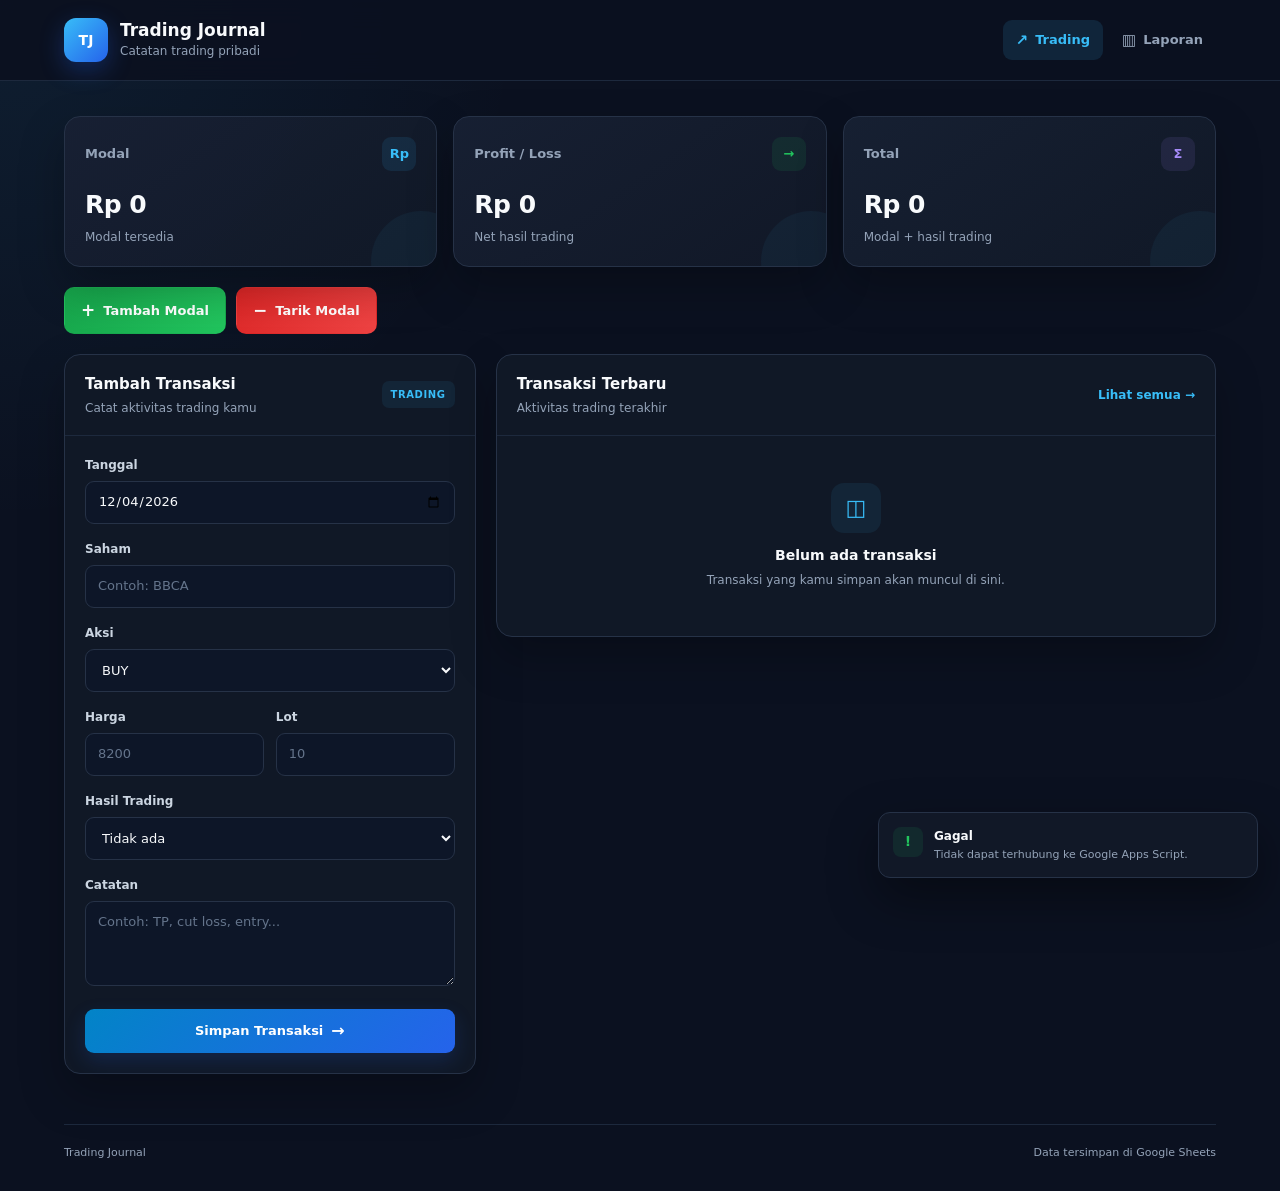
<file: index.html>
<!DOCTYPE html>
<html lang="id">
<head>
  <meta charset="UTF-8">

  <meta
    name="viewport"
    content="width=device-width, initial-scale=1.0"
  >

  <meta
    name="theme-color"
    content="#0b1120"
  >

  <meta
    name="description"
    content="Trading Journal pribadi"
  >

  <title>Trading Journal</title>

  <link
    rel="stylesheet"
    href="css/style.css"
  >
</head>

<body>

  <!-- =====================================================
       APP
  ====================================================== -->

  <div class="app">


    <!-- ===================================================
         HEADER
    ==================================================== -->

    <header class="topbar">

      <div class="brand">

        <div class="brand-icon">
          TJ
        </div>

        <div class="brand-text">

          <h1>
            Trading Journal
          </h1>

          <p>
            Catatan trading pribadi
          </p>

        </div>

      </div>


      <nav class="navigation">

        <a
          href="index.html"
          class="nav-link active"
        >
          <span>↗</span>
          Trading
        </a>

        <a
          href="laporan.html"
          class="nav-link"
        >
          <span>▥</span>
          Laporan
        </a>

      </nav>

    </header>


    <!-- ===================================================
         MAIN
    ==================================================== -->

    <main class="main-content">


      <!-- =================================================
           SUMMARY
      ================================================== -->

      <section class="summary-grid">


        <!-- MODAL -->

        <div class="summary-card modal-card">

          <div class="summary-top">

            <div class="summary-label">
              Modal
            </div>

            <div class="summary-icon">
              Rp
            </div>

          </div>


          <div
            id="modalValue"
            class="summary-value"
          >
            Rp0
          </div>


          <div class="summary-description">
            Modal tersedia
          </div>

        </div>


        <!-- PROFIT / LOSS -->

        <div class="summary-card profit-card">

          <div class="summary-top">

            <div class="summary-label">
              Profit / Loss
            </div>

            <div
              id="profitIcon"
              class="summary-icon profit-icon"
            >
              ↗
            </div>

          </div>


          <div
            id="profitLossValue"
            class="summary-value"
          >
            Rp0
          </div>


          <div
            id="profitLossDescription"
            class="summary-description"
          >
            Net hasil trading
          </div>

        </div>


        <!-- TOTAL -->

        <div class="summary-card total-card">

          <div class="summary-top">

            <div class="summary-label">
              Total
            </div>

            <div class="summary-icon">
              Σ
            </div>

          </div>


          <div
            id="totalValue"
            class="summary-value"
          >
            Rp0
          </div>


          <div class="summary-description">
            Modal + hasil trading
          </div>

        </div>

      </section>


      <!-- =================================================
           MODAL ACTION
      ================================================== -->

      <section class="modal-actions">

        <button
          type="button"
          id="addModalButton"
          class="action-button add-modal-button"
        >

          <span class="button-icon">
            +
          </span>

          <span>
            Tambah Modal
          </span>

        </button>


        <button
          type="button"
          id="withdrawModalButton"
          class="action-button withdraw-modal-button"
        >

          <span class="button-icon">
            −
          </span>

          <span>
            Tarik Modal
          </span>

        </button>

      </section>


      <!-- =================================================
           CONTENT
      ================================================== -->

      <section class="content-grid">


        <!-- =================================================
             TRANSACTION FORM
        ================================================== -->

        <div class="panel transaction-panel">

          <div class="panel-header">

            <div>

              <div class="panel-title">
                Tambah Transaksi
              </div>

              <div class="panel-subtitle">
                Catat aktivitas trading kamu
              </div>

            </div>


            <div class="panel-badge">
              TRADING
            </div>

          </div>


          <form
            id="transactionForm"
            class="transaction-form"
          >

            <!-- ID EDIT -->

            <input
              type="hidden"
              id="transactionId"
              name="transactionId"
              value=""
            >


            <!-- TANGGAL -->

            <div class="form-group">

              <label for="tanggal">
                Tanggal
              </label>

              <input
                type="date"
                id="tanggal"
                name="tanggal"
                required
              >

            </div>


            <!-- SAHAM -->

            <div class="form-group">

              <label for="saham">
                Saham
              </label>

              <input
                type="text"
                id="saham"
                name="saham"
                placeholder="Contoh: BBCA"
                maxlength="20"
                autocomplete="off"
                required
              >

            </div>


            <!-- AKSI -->

            <div class="form-group">

              <label for="aksi">
                Aksi
              </label>

              <div class="select-wrapper">

                <select
                  id="aksi"
                  name="aksi"
                  required
                >

                  <option value="BUY">
                    BUY
                  </option>

                  <option value="SELL">
                    SELL
                  </option>

                </select>

              </div>

            </div>


            <!-- HARGA + LOT -->

            <div class="form-row">


              <div class="form-group">

                <label for="harga">
                  Harga
                </label>

                <input
                  type="number"
                  id="harga"
                  name="harga"
                  placeholder="8200"
                  min="1"
                  step="1"
                  inputmode="numeric"
                  required
                >

              </div>


              <div class="form-group">

                <label for="lot">
                  Lot
                </label>

                <input
                  type="number"
                  id="lot"
                  name="lot"
                  placeholder="10"
                  min="1"
                  step="1"
                  inputmode="numeric"
                  required
                >

              </div>

            </div>


            <!-- HASIL -->

            <div class="form-group">

              <label for="profitRugi">
                Hasil Trading
              </label>

              <div class="select-wrapper">

                <select
                  id="profitRugi"
                  name="profitRugi"
                >

                  <option value="">
                    Tidak ada
                  </option>

                  <option value="PROFIT">
                    PROFIT
                  </option>

                  <option value="RUGI">
                    RUGI
                  </option>

                </select>

              </div>

            </div>


            <!-- NOMINAL -->

            <div
              class="form-group"
              id="nominalGroup"
            >

              <label for="nominal">
                Nominal
              </label>

              <div class="input-money">

                <span>
                  Rp
                </span>

                <input
                  type="number"
                  id="nominal"
                  name="nominal"
                  placeholder="300000"
                  min="0"
                  step="1"
                  inputmode="numeric"
                  value=""
                >

              </div>

            </div>


            <!-- CATATAN -->

            <div class="form-group">

              <label for="catatan">
                Catatan
              </label>

              <textarea
                id="catatan"
                name="catatan"
                rows="3"
                maxlength="500"
                placeholder="Contoh: TP, cut loss, entry..."
              ></textarea>

            </div>


            <!-- FORM BUTTON -->

            <div class="form-submit-row">

              <button
                type="submit"
                id="saveTransactionButton"
                class="primary-button"
              >

                <span id="saveTransactionText">
                  Simpan Transaksi
                </span>

                <span class="button-arrow">
                  →
                </span>

              </button>


              <button
                type="button"
                id="cancelEditButton"
                class="secondary-button hidden"
              >
                Batal Edit
              </button>

            </div>

          </form>

        </div>


        <!-- =================================================
             TRANSACTION HISTORY
        ================================================== -->

        <div class="panel history-panel">

          <div class="panel-header">

            <div>

              <div class="panel-title">
                Transaksi Terbaru
              </div>

              <div class="panel-subtitle">
                Aktivitas trading terakhir
              </div>

            </div>


            <a
              href="laporan.html"
              class="view-all-link"
            >
              Lihat semua →
            </a>

          </div>


          <!-- LOADING -->

          <div
            id="transactionLoading"
            class="loading-state"
          >

            <div class="spinner"></div>

            <span>
              Memuat transaksi...
            </span>

          </div>


          <!-- ERROR -->

          <div
            id="transactionError"
            class="error-state hidden"
          >

            <div class="error-icon">
              !
            </div>

            <h3>
              Gagal memuat data
            </h3>

            <p id="transactionErrorMessage">
              Terjadi kesalahan saat mengambil data.
            </p>

            <button
              type="button"
              id="retryTransactionButton"
              class="secondary-button"
            >
              Coba Lagi
            </button>

          </div>


          <!-- EMPTY -->

          <div
            id="transactionEmpty"
            class="empty-state hidden"
          >

            <div class="empty-icon">
              ◫
            </div>

            <h3>
              Belum ada transaksi
            </h3>

            <p>
              Transaksi yang kamu simpan akan muncul di sini.
            </p>

          </div>


          <!-- TABLE -->

          <div
            id="transactionTableWrapper"
            class="table-wrapper hidden"
          >

            <table class="transaction-table">

              <thead>

                <tr>

                  <th>
                    Tanggal
                  </th>

                  <th>
                    Saham
                  </th>

                  <th>
                    Aksi
                  </th>

                  <th>
                    Harga
                  </th>

                  <th>
                    Lot
                  </th>

                  <th>
                    Hasil
                  </th>

                  <th>
                    Nominal
                  </th>

                  <th>
                    Aksi
                  </th>

                </tr>

              </thead>


              <tbody
                id="transactionTableBody"
              ></tbody>

            </table>

          </div>

        </div>

      </section>

    </main>


    <!-- ===================================================
         FOOTER
    ==================================================== -->

    <footer class="footer">

      <span>
        Trading Journal
      </span>

      <span>
        Data tersimpan di Google Sheets
      </span>

    </footer>

  </div>


  <!-- =====================================================
       ADD CAPITAL MODAL
  ====================================================== -->

  <div
    id="addModal"
    class="modal-overlay hidden"
  >

    <div class="modal-box">

      <div class="modal-header">

        <div>

          <h2>
            Tambah Modal
          </h2>

          <p>
            Tambahkan dana ke modal trading.
          </p>

        </div>


        <button
          type="button"
          class="modal-close"
          data-close-modal
          aria-label="Tutup"
        >
          ×
        </button>

      </div>


      <form
        id="addModalForm"
        class="modal-form"
      >

        <div class="form-group">

          <label for="addModalTanggal">
            Tanggal
          </label>

          <input
            type="date"
            id="addModalTanggal"
            required
          >

        </div>


        <div class="form-group">

          <label for="addModalNominal">
            Nominal
          </label>

          <div class="input-money">

            <span>
              Rp
            </span>

            <input
              type="number"
              id="addModalNominal"
              placeholder="5000000"
              min="1"
              step="1"
              inputmode="numeric"
              required
            >

          </div>

        </div>


        <div class="form-group">

          <label for="addModalCatatan">
            Catatan
            <small>
              Opsional
            </small>
          </label>

          <textarea
            id="addModalCatatan"
            rows="3"
            maxlength="500"
            placeholder="Contoh: Tambah modal"
          ></textarea>

        </div>


        <div class="modal-actions-bottom">

          <button
            type="button"
            class="secondary-button"
            data-close-modal
          >
            Batal
          </button>


          <button
            type="submit"
            id="saveAddModalButton"
            class="primary-button"
          >
            Simpan
          </button>

        </div>

      </form>

    </div>

  </div>


  <!-- =====================================================
       WITHDRAW CAPITAL MODAL
  ====================================================== -->

  <div
    id="withdrawModal"
    class="modal-overlay hidden"
  >

    <div class="modal-box">

      <div class="modal-header">

        <div>

          <h2>
            Tarik Modal
          </h2>

          <p>
            Tarik dana dari modal trading.
          </p>

        </div>


        <button
          type="button"
          class="modal-close"
          data-close-modal
          aria-label="Tutup"
        >
          ×
        </button>

      </div>


      <form
        id="withdrawModalForm"
        class="modal-form"
      >

        <div class="form-group">

          <label for="withdrawModalTanggal">
            Tanggal
          </label>

          <input
            type="date"
            id="withdrawModalTanggal"
            required
          >

        </div>


        <div class="form-group">

          <label for="withdrawModalNominal">
            Nominal
          </label>

          <div class="input-money">

            <span>
              Rp
            </span>

            <input
              type="number"
              id="withdrawModalNominal"
              placeholder="2000000"
              min="1"
              step="1"
              inputmode="numeric"
              required
            >

          </div>

        </div>


        <div class="form-group">

          <label for="withdrawModalCatatan">
            Catatan
            <small>
              Opsional
            </small>
          </label>

          <textarea
            id="withdrawModalCatatan"
            rows="3"
            maxlength="500"
            placeholder="Contoh: Tarik dana"
          ></textarea>

        </div>


        <div class="modal-actions-bottom">

          <button
            type="button"
            class="secondary-button"
            data-close-modal
          >
            Batal
          </button>


          <button
            type="submit"
            id="saveWithdrawModalButton"
            class="danger-button"
          >
            Tarik Modal
          </button>

        </div>

      </form>

    </div>

  </div>


  <!-- =====================================================
       CONFIRM DELETE MODAL
  ====================================================== -->

  <div
    id="deleteModal"
    class="modal-overlay hidden"
  >

    <div class="modal-box modal-small">

      <div class="modal-header">

        <div>

          <h2>
            Hapus Transaksi?
          </h2>

          <p>
            Data yang dihapus tidak dapat dikembalikan.
          </p>

        </div>


        <button
          type="button"
          class="modal-close"
          data-close-modal
          aria-label="Tutup"
        >
          ×
        </button>

      </div>


      <div class="delete-confirm-content">

        <p id="deleteTransactionInfo">
          Yakin ingin menghapus transaksi ini?
        </p>

      </div>


      <div class="modal-actions-bottom">

        <button
          type="button"
          class="secondary-button"
          data-close-modal
        >
          Batal
        </button>


        <button
          type="button"
          id="confirmDeleteButton"
          class="danger-button"
        >
          Hapus
        </button>

      </div>

    </div>

  </div>


  <!-- =====================================================
       TOAST
  ====================================================== -->

  <div
    id="toast"
    class="toast hidden"
    role="status"
    aria-live="polite"
  >

    <div
      id="toastIcon"
      class="toast-icon"
    >
      ✓
    </div>


    <div class="toast-content">

      <div
        id="toastTitle"
        class="toast-title"
      >
        Berhasil
      </div>


      <div
        id="toastMessage"
        class="toast-message"
      >
        Data berhasil disimpan.
      </div>

    </div>

  </div>


  <!-- =====================================================
       GLOBAL LOADING
  ====================================================== -->

  <div
    id="globalLoading"
    class="global-loading hidden"
    aria-hidden="true"
  >

    <div class="global-loading-box">

      <div class="spinner"></div>

      <span id="globalLoadingText">
        Memproses...
      </span>

    </div>

  </div>


  <!-- =====================================================
       JAVASCRIPT
  ====================================================== -->

  <script src="js/api.js"></script>
  <script src="js/trading.js"></script>

</body>
</html>
</file>
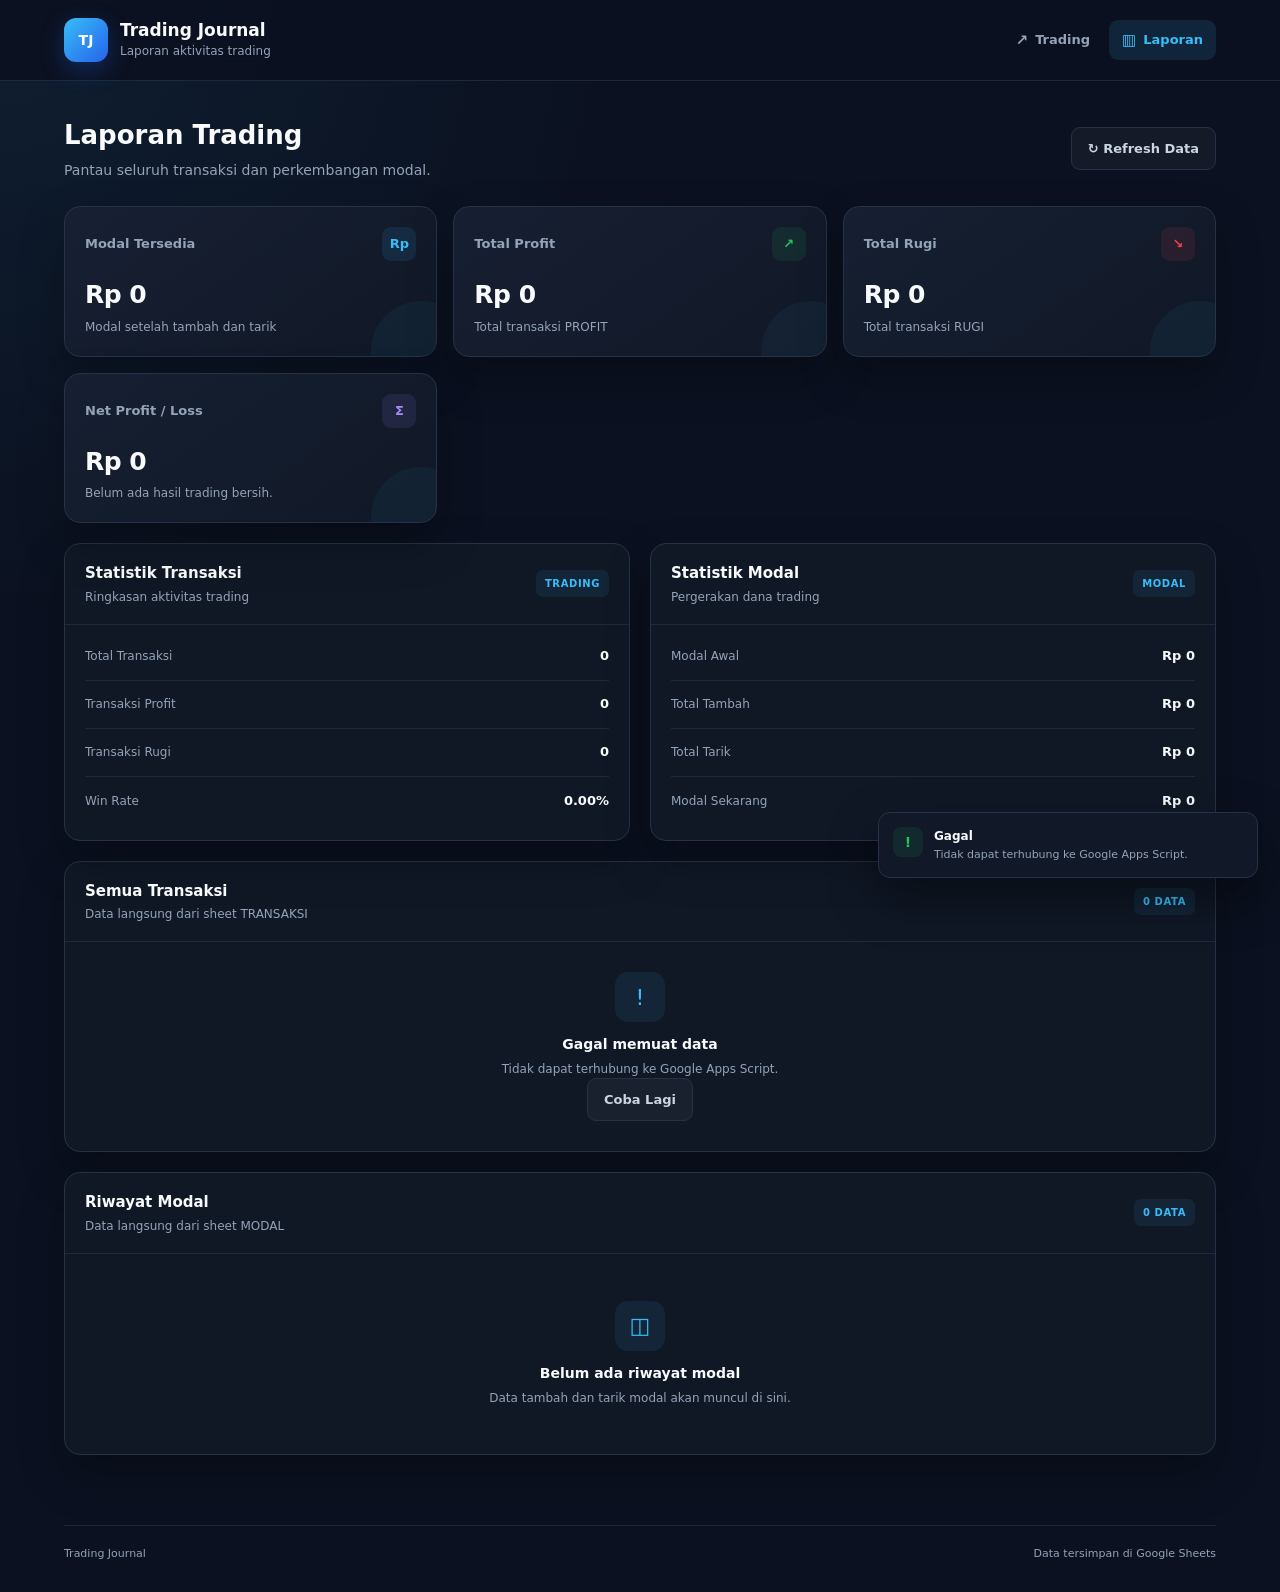
<file: laporan.html>
<!DOCTYPE html>
<html lang="id">
<head>
  <meta charset="UTF-8">

  <meta
    name="viewport"
    content="width=device-width, initial-scale=1.0"
  >

  <meta
    name="theme-color"
    content="#0b1120"
  >

  <title>Laporan Trading Journal</title>

  <link
    rel="stylesheet"
    href="css/style.css"
  >
</head>

<body>

  <div class="app">

    <!-- =====================================================
         HEADER
    ====================================================== -->

    <header class="topbar">

      <div class="brand">

        <div class="brand-icon">
          TJ
        </div>

        <div>
          <h1>Trading Journal</h1>
          <p>Laporan aktivitas trading</p>
        </div>

      </div>


      <nav class="navigation">

        <a
          href="index.html"
          class="nav-link"
        >
          <span>↗</span>
          Trading
        </a>

        <a
          href="laporan.html"
          class="nav-link active"
        >
          <span>▥</span>
          Laporan
        </a>

      </nav>

    </header>


    <!-- =====================================================
         MAIN
    ====================================================== -->

    <main class="main-content">


      <!-- ===================================================
           PAGE HEADER
      ==================================================== -->

      <section class="page-heading">

        <div>

          <h2>
            Laporan Trading
          </h2>

          <p>
            Pantau seluruh transaksi dan perkembangan modal.
          </p>

        </div>


        <button
          type="button"
          id="refreshReportButton"
          class="secondary-button"
        >
          ↻
          Refresh Data
        </button>

      </section>


      <!-- ===================================================
           SUMMARY
      ==================================================== -->

      <section class="summary-grid">


        <!-- MODAL -->

        <div class="summary-card modal-card">

          <div class="summary-top">

            <div class="summary-label">
              Modal Tersedia
            </div>

            <div class="summary-icon">
              Rp
            </div>

          </div>

          <div
            id="reportModalValue"
            class="summary-value"
          >
            Rp0
          </div>

          <div class="summary-description">
            Modal setelah tambah dan tarik
          </div>

        </div>


        <!-- PROFIT -->

        <div class="summary-card profit-card">

          <div class="summary-top">

            <div class="summary-label">
              Total Profit
            </div>

            <div class="summary-icon">
              ↗
            </div>

          </div>

          <div
            id="reportProfitValue"
            class="summary-value"
          >
            Rp0
          </div>

          <div class="summary-description">
            Total transaksi PROFIT
          </div>

        </div>


        <!-- RUGI -->

        <div class="summary-card loss-card">

          <div class="summary-top">

            <div class="summary-label">
              Total Rugi
            </div>

            <div class="summary-icon">
              ↘
            </div>

          </div>

          <div
            id="reportLossValue"
            class="summary-value"
          >
            Rp0
          </div>

          <div class="summary-description">
            Total transaksi RUGI
          </div>

        </div>


        <!-- NET -->

        <div class="summary-card total-card">

          <div class="summary-top">

            <div class="summary-label">
              Net Profit / Loss
            </div>

            <div class="summary-icon">
              Σ
            </div>

          </div>

          <div
            id="reportNetValue"
            class="summary-value"
          >
            Rp0
          </div>

          <div
            id="reportNetDescription"
            class="summary-description"
          >
            Hasil trading bersih
          </div>

        </div>

      </section>


      <!-- ===================================================
           STATISTICS
      ==================================================== -->

      <section class="content-grid report-stat-grid">


        <!-- STATISTIK TRANSAKSI -->

        <div class="panel">

          <div class="panel-header">

            <div>

              <div class="panel-title">
                Statistik Transaksi
              </div>

              <div class="panel-subtitle">
                Ringkasan aktivitas trading
              </div>

            </div>

            <div class="panel-badge">
              TRADING
            </div>

          </div>


          <div class="stats-list">


            <div class="stat-row">

              <span>
                Total Transaksi
              </span>

              <strong
                id="reportTotalTransactions"
              >
                0
              </strong>

            </div>


            <div class="stat-row">

              <span>
                Transaksi Profit
              </span>

              <strong
                id="reportProfitCount"
              >
                0
              </strong>

            </div>


            <div class="stat-row">

              <span>
                Transaksi Rugi
              </span>

              <strong
                id="reportLossCount"
              >
                0
              </strong>

            </div>


            <div class="stat-row">

              <span>
                Win Rate
              </span>

              <strong
                id="reportWinRate"
              >
                0%
              </strong>

            </div>

          </div>

        </div>


        <!-- STATISTIK MODAL -->

        <div class="panel">

          <div class="panel-header">

            <div>

              <div class="panel-title">
                Statistik Modal
              </div>

              <div class="panel-subtitle">
                Pergerakan dana trading
              </div>

            </div>

            <div class="panel-badge">
              MODAL
            </div>

          </div>


          <div class="stats-list">


            <div class="stat-row">

              <span>
                Modal Awal
              </span>

              <strong
                id="reportInitialCapital"
              >
                Rp0
              </strong>

            </div>


            <div class="stat-row">

              <span>
                Total Tambah
              </span>

              <strong
                id="reportTotalAdded"
              >
                Rp0
              </strong>

            </div>


            <div class="stat-row">

              <span>
                Total Tarik
              </span>

              <strong
                id="reportTotalWithdraw"
              >
                Rp0
              </strong>

            </div>


            <div class="stat-row">

              <span>
                Modal Sekarang
              </span>

              <strong
                id="reportCurrentCapital"
              >
                Rp0
              </strong>

            </div>

          </div>

        </div>

      </section>


      <!-- ===================================================
           TRANSACTION HISTORY
      ==================================================== -->

      <section class="panel report-panel">

        <div class="panel-header">

          <div>

            <div class="panel-title">
              Semua Transaksi
            </div>

            <div class="panel-subtitle">
              Data langsung dari sheet TRANSAKSI
            </div>

          </div>

          <div
            id="transactionCountLabel"
            class="panel-badge"
          >
            0 DATA
          </div>

        </div>


        <!-- LOADING -->

        <div
          id="reportTransactionLoading"
          class="loading-state"
        >

          <div class="spinner"></div>

          <span>
            Memuat data transaksi...
          </span>

        </div>


        <!-- EMPTY -->

        <div
          id="reportTransactionEmpty"
          class="empty-state hidden"
        >

          <div class="empty-icon">
            ◫
          </div>

          <h3>
            Belum ada transaksi
          </h3>

          <p>
            Data transaksi dari sheet TRANSAKSI akan muncul di sini.
          </p>

        </div>


        <!-- ERROR -->

        <div
          id="reportTransactionError"
          class="empty-state hidden"
        >

          <div class="empty-icon">
            !
          </div>

          <h3>
            Gagal memuat data
          </h3>

          <p
            id="reportTransactionErrorMessage"
          >
            Tidak dapat mengambil data dari Google Sheets.
          </p>

          <button
            type="button"
            id="retryReportButton"
            class="secondary-button"
          >
            Coba Lagi
          </button>

        </div>


        <!-- TABLE -->

        <div
          id="reportTransactionTableWrapper"
          class="table-wrapper hidden"
        >

          <table class="transaction-table">

            <thead>

              <tr>

                <th>
                  No
                </th>

                <th>
                  Tanggal
                </th>

                <th>
                  Saham
                </th>

                <th>
                  Aksi
                </th>

                <th>
                  Harga
                </th>

                <th>
                  Lot
                </th>

                <th>
                  Profit/Rugi
                </th>

                <th>
                  Nominal
                </th>

                <th>
                  Catatan
                </th>

              </tr>

            </thead>

            <tbody
              id="reportTransactionTableBody"
            >
            </tbody>

          </table>

        </div>

      </section>


      <!-- ===================================================
           MODAL HISTORY
      ==================================================== -->

      <section class="panel report-panel">

        <div class="panel-header">

          <div>

            <div class="panel-title">
              Riwayat Modal
            </div>

            <div class="panel-subtitle">
              Data langsung dari sheet MODAL
            </div>

          </div>

          <div
            id="modalCountLabel"
            class="panel-badge"
          >
            0 DATA
          </div>

        </div>


        <!-- LOADING -->

        <div
          id="reportModalLoading"
          class="loading-state"
        >

          <div class="spinner"></div>

          <span>
            Memuat data modal...
          </span>

        </div>


        <!-- EMPTY -->

        <div
          id="reportModalEmpty"
          class="empty-state hidden"
        >

          <div class="empty-icon">
            ◫
          </div>

          <h3>
            Belum ada riwayat modal
          </h3>

          <p>
            Data tambah dan tarik modal akan muncul di sini.
          </p>

        </div>


        <!-- TABLE -->

        <div
          id="reportModalTableWrapper"
          class="table-wrapper hidden"
        >

          <table class="transaction-table">

            <thead>

              <tr>

                <th>
                  No
                </th>

                <th>
                  Tanggal
                </th>

                <th>
                  Jenis
                </th>

                <th>
                  Nominal
                </th>

                <th>
                  Catatan
                </th>

              </tr>

            </thead>

            <tbody
              id="reportModalTableBody"
            >
            </tbody>

          </table>

        </div>

      </section>

    </main>


    <!-- =====================================================
         FOOTER
    ====================================================== -->

    <footer class="footer">

      <span>
        Trading Journal
      </span>

      <span>
        Data tersimpan di Google Sheets
      </span>

    </footer>

  </div>


  <!-- =====================================================
       TOAST
  ====================================================== -->

  <div
    id="toast"
    class="toast hidden"
  >

    <div
      id="toastIcon"
      class="toast-icon"
    >
      ✓
    </div>

    <div>

      <div
        id="toastTitle"
        class="toast-title"
      >
        Berhasil
      </div>

      <div
        id="toastMessage"
        class="toast-message"
      >
        Data berhasil diperbarui.
      </div>

    </div>

  </div>


  <!-- =====================================================
       GLOBAL LOADING
  ====================================================== -->

  <div
    id="globalLoading"
    class="global-loading hidden"
  >

    <div class="global-loading-box">

      <div class="spinner"></div>

      <span id="globalLoadingText">
        Memuat...
      </span>

    </div>

  </div>


  <!-- =====================================================
       JAVASCRIPT
  ====================================================== -->

  <script src="js/api.js"></script>
  <script src="js/laporan.js"></script>

</body>
</html>
</file>
<file: css/style.css>
/* =========================================================
   TRADING JOURNAL
   css/style.css
   VERSION: CLEAN / FULL
========================================================= */

* {
  box-sizing: border-box;
  margin: 0;
  padding: 0;
}

:root {
  --bg: #0b1120;
  --bg-soft: #111827;
  --panel: #111827;
  --panel-2: #172033;

  --border: #263247;
  --border-soft: #1d293d;

  --text: #f8fafc;
  --text-soft: #cbd5e1;
  --muted: #94a3b8;

  --blue: #38bdf8;
  --blue-dark: #0284c7;

  --green: #22c55e;
  --green-dark: #16a34a;

  --red: #ef4444;
  --red-dark: #dc2626;

  --yellow: #f59e0b;
  --purple: #a78bfa;

  --shadow: 0 20px 45px rgba(0, 0, 0, 0.25);

  --radius: 16px;
  --radius-small: 10px;
}

html {
  min-height: 100%;
  background: var(--bg);
}

body {
  min-height: 100vh;

  font-family:
    Inter,
    ui-sans-serif,
    system-ui,
    -apple-system,
    BlinkMacSystemFont,
    "Segoe UI",
    sans-serif;

  background:
    radial-gradient(
      circle at top left,
      rgba(56, 189, 248, 0.08),
      transparent 30%
    ),
    var(--bg);

  color: var(--text);

  line-height: 1.5;
}


/* =========================================================
   RESET
========================================================= */

button,
input,
select,
textarea {
  font: inherit;
}

button {
  cursor: pointer;
}

a {
  color: inherit;
  text-decoration: none;
}


/* =========================================================
   APP
========================================================= */

.app {
  width: 100%;
  min-height: 100vh;
}


/* =========================================================
   TOPBAR
========================================================= */

.topbar {
  width: 100%;

  display: flex;
  align-items: center;
  justify-content: space-between;

  gap: 30px;

  padding: 18px 5%;

  background:
    rgba(11, 17, 32, 0.92);

  border-bottom:
    1px solid var(--border-soft);

  position: sticky;
  top: 0;
  z-index: 100;

  backdrop-filter: blur(14px);
}


/* =========================================================
   BRAND
========================================================= */

.brand {
  display: flex;
  align-items: center;

  gap: 12px;

  min-width: 0;
}

.brand-icon {
  width: 44px;
  height: 44px;

  flex-shrink: 0;

  display: flex;
  align-items: center;
  justify-content: center;

  border-radius: 12px;

  background:
    linear-gradient(
      135deg,
      var(--blue),
      #2563eb
    );

  color: #ffffff;

  font-size: 14px;
  font-weight: 800;

  box-shadow:
    0 8px 25px rgba(37, 99, 235, 0.3);
}

.brand h1 {
  font-size: 17px;
  font-weight: 750;
  line-height: 1.2;
}

.brand p {
  margin-top: 2px;

  color: var(--muted);

  font-size: 12px;
}


/* =========================================================
   NAVIGATION
========================================================= */

.navigation {
  display: flex;
  align-items: center;

  gap: 6px;
}

.nav-link {
  display: flex;
  align-items: center;

  gap: 7px;

  padding: 9px 13px;

  border-radius: 9px;

  color: var(--muted);

  font-size: 13px;
  font-weight: 650;

  transition:
    background 0.2s ease,
    color 0.2s ease;
}

.nav-link:hover {
  background: rgba(255, 255, 255, 0.05);
  color: var(--text);
}

.nav-link.active {
  background:
    rgba(56, 189, 248, 0.12);

  color: var(--blue);
}

.nav-link span {
  font-size: 15px;
}


/* =========================================================
   MAIN
========================================================= */

.main-content {
  width: min(1400px, 90%);

  margin: 0 auto;

  padding: 35px 0 50px;
}


/* =========================================================
   PAGE HEADING
========================================================= */

.page-heading {
  display: flex;
  align-items: center;
  justify-content: space-between;

  gap: 20px;

  margin-bottom: 25px;
}

.page-heading h2 {
  font-size: 26px;
  font-weight: 800;
}

.page-heading p {
  margin-top: 5px;

  color: var(--muted);

  font-size: 14px;
}


/* =========================================================
   SUMMARY GRID
========================================================= */

.summary-grid {
  display: grid;

  grid-template-columns:
    repeat(3, minmax(0, 1fr));

  gap: 16px;

  margin-bottom: 20px;
}


/* laporan bisa memiliki 4 card */

.report-stat-grid + .report-panel {
  margin-top: 20px;
}


/* =========================================================
   SUMMARY CARD
========================================================= */

.summary-card {
  position: relative;

  overflow: hidden;

  min-height: 145px;

  padding: 20px;

  border:
    1px solid var(--border);

  border-radius: var(--radius);

  background:
    linear-gradient(
      145deg,
      rgba(23, 32, 51, 0.96),
      rgba(17, 24, 39, 0.96)
    );

  box-shadow: var(--shadow);
}

.summary-card::after {
  content: "";

  position: absolute;

  width: 100px;
  height: 100px;

  right: -35px;
  bottom: -45px;

  border-radius: 50%;

  background: rgba(56, 189, 248, 0.05);
}

.summary-top {
  display: flex;
  align-items: center;
  justify-content: space-between;

  gap: 15px;
}

.summary-label {
  color: var(--muted);

  font-size: 13px;
  font-weight: 650;
}

.summary-icon {
  width: 34px;
  height: 34px;

  display: flex;
  align-items: center;
  justify-content: center;

  border-radius: 9px;

  background:
    rgba(56, 189, 248, 0.1);

  color: var(--blue);

  font-size: 13px;
  font-weight: 800;
}

.summary-value {
  position: relative;
  z-index: 1;

  margin-top: 15px;

  font-size: 25px;
  font-weight: 800;

  letter-spacing: -0.5px;

  word-break: break-word;
}

.summary-description {
  position: relative;
  z-index: 1;

  margin-top: 4px;

  color: var(--muted);

  font-size: 12px;
}


/* =========================================================
   CARD COLORS
========================================================= */

.profit-card .summary-icon {
  background:
    rgba(34, 197, 94, 0.1);

  color: var(--green);
}

.loss-card .summary-icon {
  background:
    rgba(239, 68, 68, 0.1);

  color: var(--red);
}

.total-card .summary-icon {
  background:
    rgba(167, 139, 250, 0.1);

  color: var(--purple);
}


/* =========================================================
   MODAL ACTIONS
========================================================= */

.modal-actions {
  display: flex;

  flex-wrap: wrap;

  gap: 10px;

  margin-bottom: 20px;
}

.action-button {
  min-height: 43px;

  display: inline-flex;
  align-items: center;
  justify-content: center;

  gap: 8px;

  padding: 10px 16px;

  border: 1px solid transparent;

  border-radius: 10px;

  color: #ffffff;

  font-size: 13px;
  font-weight: 700;

  transition:
    transform 0.15s ease,
    opacity 0.15s ease,
    background 0.15s ease;
}

.action-button:hover {
  transform: translateY(-1px);
}

.action-button:active {
  transform: translateY(0);
}

.add-modal-button {
  background:
    linear-gradient(
      135deg,
      var(--green-dark),
      var(--green)
    );
}

.withdraw-modal-button {
  background:
    linear-gradient(
      135deg,
      var(--red-dark),
      var(--red)
    );
}

.button-icon {
  font-size: 17px;
  font-weight: 800;
}


/* =========================================================
   CONTENT GRID
========================================================= */

.content-grid {
  display: grid;

  grid-template-columns:
    minmax(320px, 0.8fr)
    minmax(0, 1.4fr);

  gap: 20px;

  align-items: start;
}


/* =========================================================
   PANEL
========================================================= */

.panel {
  min-width: 0;

  background:
    rgba(17, 24, 39, 0.96);

  border:
    1px solid var(--border);

  border-radius: var(--radius);

  box-shadow: var(--shadow);

  overflow: hidden;
}

.panel-header {
  min-height: 74px;

  display: flex;
  align-items: center;
  justify-content: space-between;

  gap: 15px;

  padding: 18px 20px;

  border-bottom:
    1px solid var(--border-soft);
}

.panel-title {
  font-size: 15px;
  font-weight: 750;
}

.panel-subtitle {
  margin-top: 3px;

  color: var(--muted);

  font-size: 12px;
}

.panel-badge {
  flex-shrink: 0;

  padding: 6px 9px;

  border-radius: 7px;

  background:
    rgba(56, 189, 248, 0.08);

  color: var(--blue);

  font-size: 10px;
  font-weight: 800;

  letter-spacing: 0.6px;
}


/* =========================================================
   FORM
========================================================= */

.transaction-form {
  padding: 20px;
}

.form-group {
  margin-bottom: 16px;
}

.form-group:last-child {
  margin-bottom: 0;
}

.form-group label {
  display: flex;
  align-items: center;
  justify-content: space-between;

  gap: 10px;

  margin-bottom: 7px;

  color: var(--text-soft);

  font-size: 12px;
  font-weight: 650;
}

.form-group label small {
  color: var(--muted);

  font-size: 10px;

  font-weight: 500;
}

.form-row {
  display: grid;

  grid-template-columns:
    repeat(2, minmax(0, 1fr));

  gap: 12px;
}

input,
select,
textarea {
  width: 100%;

  border:
    1px solid var(--border);

  border-radius: 9px;

  background:
    #0d1628;

  color: var(--text);

  outline: none;

  transition:
    border-color 0.2s ease,
    box-shadow 0.2s ease,
    background 0.2s ease;
}

input,
select {
  min-height: 43px;

  padding: 9px 12px;

  font-size: 13px;
}

textarea {
  min-height: 85px;

  padding: 10px 12px;

  resize: vertical;

  font-size: 13px;
}

input::placeholder,
textarea::placeholder {
  color: #64748b;
}

input:focus,
select:focus,
textarea:focus {
  border-color:
    rgba(56, 189, 248, 0.75);

  background:
    #101b2e;

  box-shadow:
    0 0 0 3px
    rgba(56, 189, 248, 0.08);
}

select {
  appearance: auto;
}

.input-money {
  display: flex;
  align-items: stretch;

  overflow: hidden;

  border:
    1px solid var(--border);

  border-radius: 9px;

  background: #0d1628;

  transition:
    border-color 0.2s ease,
    box-shadow 0.2s ease;
}

.input-money:focus-within {
  border-color:
    rgba(56, 189, 248, 0.75);

  box-shadow:
    0 0 0 3px
    rgba(56, 189, 248, 0.08);
}

.input-money span {
  min-width: 43px;

  display: flex;
  align-items: center;
  justify-content: center;

  background:
    rgba(255, 255, 255, 0.04);

  border-right:
    1px solid var(--border);

  color: var(--muted);

  font-size: 12px;
  font-weight: 700;
}

.input-money input {
  border: 0;
  border-radius: 0;

  background: transparent;
}

.input-money input:focus {
  box-shadow: none;
}


/* =========================================================
   PRIMARY BUTTON
========================================================= */

.primary-button,
.secondary-button,
.danger-button {
  min-height: 43px;

  display: inline-flex;
  align-items: center;
  justify-content: center;

  gap: 8px;

  padding: 10px 16px;

  border-radius: 9px;

  font-size: 13px;
  font-weight: 700;

  transition:
    transform 0.15s ease,
    opacity 0.15s ease,
    background 0.15s ease;
}

.primary-button {
  width: 100%;

  border: 0;

  background:
    linear-gradient(
      135deg,
      #0284c7,
      #2563eb
    );

  color: #ffffff;

  box-shadow:
    0 8px 20px
    rgba(37, 99, 235, 0.18);
}

.primary-button:hover,
.secondary-button:hover,
.danger-button:hover {
  opacity: 0.9;
}

.primary-button:active,
.secondary-button:active,
.danger-button:active {
  transform: translateY(1px);
}

.button-arrow {
  font-size: 16px;
}

.secondary-button {
  border:
    1px solid var(--border);

  background:
    rgba(255, 255, 255, 0.04);

  color: var(--text-soft);
}

.danger-button {
  border: 0;

  background:
    linear-gradient(
      135deg,
      var(--red-dark),
      var(--red)
    );

  color: #ffffff;
}


/* =========================================================
   VIEW ALL
========================================================= */

.view-all-link {
  color: var(--blue);

  font-size: 12px;
  font-weight: 700;

  white-space: nowrap;
}

.view-all-link:hover {
  color: #7dd3fc;
}


/* =========================================================
   TABLE
========================================================= */

.table-wrapper {
  width: 100%;

  overflow-x: auto;
}

.transaction-table {
  width: 100%;

  min-width: 700px;

  border-collapse: collapse;

  font-size: 12px;
}

.transaction-table th {
  padding: 12px 14px;

  background:
    #0d1628;

  border-bottom:
    1px solid var(--border);

  color: var(--muted);

  font-size: 10px;
  font-weight: 800;

  letter-spacing: 0.4px;

  text-align: left;

  white-space: nowrap;
}

.transaction-table td {
  padding: 13px 14px;

  border-bottom:
    1px solid var(--border-soft);

  color: var(--text-soft);

  vertical-align: middle;
}

.transaction-table tbody tr {
  transition:
    background 0.15s ease;
}

.transaction-table tbody tr:hover {
  background:
    rgba(255, 255, 255, 0.025);
}

.transaction-table tbody tr:last-child td {
  border-bottom: 0;
}


/* =========================================================
   TABLE BADGES
========================================================= */

.badge,
.action-badge,
.result-badge {
  display: inline-flex;
  align-items: center;
  justify-content: center;

  padding: 4px 7px;

  border-radius: 6px;

  font-size: 9px;
  font-weight: 800;

  white-space: nowrap;
}

.buy,
.badge-buy {
  background:
    rgba(34, 197, 94, 0.1);

  color: var(--green);
}

.sell,
.badge-sell {
  background:
    rgba(239, 68, 68, 0.1);

  color: var(--red);
}

.profit,
.badge-profit {
  background:
    rgba(34, 197, 94, 0.1);

  color: var(--green);
}

.rugi,
.loss,
.badge-rugi {
  background:
    rgba(239, 68, 68, 0.1);

  color: var(--red);
}


/* =========================================================
   TABLE ACTIONS
========================================================= */

.table-actions {
  display: flex;
  align-items: center;

  gap: 6px;
}

.table-action-button {
  width: 31px;
  height: 31px;

  display: inline-flex;
  align-items: center;
  justify-content: center;

  border:
    1px solid var(--border);

  border-radius: 7px;

  background:
    rgba(255, 255, 255, 0.03);

  color: var(--text-soft);

  font-size: 12px;

  transition:
    background 0.15s ease,
    color 0.15s ease,
    border-color 0.15s ease;
}

.table-action-button:hover {
  background:
    rgba(56, 189, 248, 0.1);

  border-color:
    rgba(56, 189, 248, 0.35);

  color: var(--blue);
}

.table-action-button.delete:hover {
  background:
    rgba(239, 68, 68, 0.1);

  border-color:
    rgba(239, 68, 68, 0.35);

  color: var(--red);
}


/* =========================================================
   LOADING
========================================================= */

.loading-state {
  min-height: 180px;

  display: flex;
  align-items: center;
  justify-content: center;

  flex-direction: column;

  gap: 10px;

  color: var(--muted);

  font-size: 12px;
}

.spinner {
  width: 28px;
  height: 28px;

  border:
    3px solid
    rgba(255, 255, 255, 0.1);

  border-top-color:
    var(--blue);

  border-radius: 50%;

  animation:
    spinnerRotate 0.8s linear infinite;
}

@keyframes spinnerRotate {
  to {
    transform: rotate(360deg);
  }
}


/* =========================================================
   EMPTY STATE
========================================================= */

.empty-state {
  min-height: 200px;

  display: flex;
  align-items: center;
  justify-content: center;

  flex-direction: column;

  padding: 30px;

  text-align: center;
}

.empty-icon {
  width: 50px;
  height: 50px;

  display: flex;
  align-items: center;
  justify-content: center;

  margin-bottom: 12px;

  border-radius: 13px;

  background:
    rgba(56, 189, 248, 0.08);

  color: var(--blue);

  font-size: 22px;
}

.empty-state h3 {
  font-size: 14px;
}

.empty-state p {
  max-width: 400px;

  margin-top: 5px;

  color: var(--muted);

  font-size: 12px;
}


/* =========================================================
   STATS
========================================================= */

.stats-list {
  padding: 8px 20px 15px;
}

.stat-row {
  min-height: 48px;

  display: flex;
  align-items: center;
  justify-content: space-between;

  gap: 15px;

  border-bottom:
    1px solid var(--border-soft);

  color: var(--muted);

  font-size: 12px;
}

.stat-row:last-child {
  border-bottom: 0;
}

.stat-row strong {
  color: var(--text);

  font-size: 13px;
}


/* =========================================================
   REPORT GRID
========================================================= */

.report-stat-grid {
  grid-template-columns:
    repeat(2, minmax(0, 1fr));

  margin-bottom: 20px;
}


/* =========================================================
   REPORT PANEL
========================================================= */

.report-panel {
  margin-bottom: 20px;
}


/* =========================================================
   MODAL OVERLAY
========================================================= */

.modal-overlay {
  position: fixed;

  inset: 0;

  z-index: 1000;

  display: flex;
  align-items: center;
  justify-content: center;

  padding: 20px;

  background:
    rgba(2, 6, 23, 0.78);

  backdrop-filter: blur(8px);
}

.modal-box {
  width: min(470px, 100%);

  max-height: 90vh;

  overflow-y: auto;

  background:
    #111827;

  border:
    1px solid var(--border);

  border-radius: 16px;

  box-shadow:
    0 30px 80px
    rgba(0, 0, 0, 0.5);

  animation:
    modalAppear 0.18s ease;
}

@keyframes modalAppear {
  from {
    opacity: 0;
    transform: translateY(8px) scale(0.98);
  }

  to {
    opacity: 1;
    transform: translateY(0) scale(1);
  }
}

.modal-header {
  display: flex;
  align-items: flex-start;
  justify-content: space-between;

  gap: 15px;

  padding: 20px;

  border-bottom:
    1px solid var(--border-soft);
}

.modal-header h2 {
  font-size: 17px;
}

.modal-header p {
  margin-top: 4px;

  color: var(--muted);

  font-size: 12px;
}

.modal-close {
  width: 34px;
  height: 34px;

  flex-shrink: 0;

  border:
    1px solid var(--border);

  border-radius: 8px;

  background:
    rgba(255, 255, 255, 0.04);

  color: var(--muted);

  font-size: 20px;

  line-height: 1;
}

.modal-close:hover {
  background:
    rgba(239, 68, 68, 0.1);

  color: var(--red);
}

.modal-form {
  padding: 20px;
}

.modal-actions-bottom {
  display: grid;

  grid-template-columns:
    1fr 1fr;

  gap: 10px;

  margin-top: 20px;
}

.modal-actions-bottom .primary-button,
.modal-actions-bottom .danger-button {
  width: 100%;
}


/* =========================================================
   TOAST
========================================================= */

.toast {
  position: fixed;

  right: 22px;
  bottom: 22px;

  z-index: 2000;

  width: min(380px, calc(100vw - 30px));

  display: flex;
  align-items: flex-start;

  gap: 11px;

  padding: 14px;

  background:
    #111827;

  border:
    1px solid var(--border);

  border-radius: 12px;

  box-shadow:
    0 20px 50px
    rgba(0, 0, 0, 0.4);

  animation:
    toastAppear 0.2s ease;
}

@keyframes toastAppear {
  from {
    opacity: 0;
    transform: translateY(8px);
  }

  to {
    opacity: 1;
    transform: translateY(0);
  }
}

.toast-icon {
  width: 30px;
  height: 30px;

  flex-shrink: 0;

  display: flex;
  align-items: center;
  justify-content: center;

  border-radius: 8px;

  background:
    rgba(34, 197, 94, 0.1);

  color: var(--green);

  font-size: 14px;
  font-weight: 800;
}

.toast-title {
  font-size: 12px;
  font-weight: 800;
}

.toast-message {
  margin-top: 2px;

  color: var(--muted);

  font-size: 11px;
}


/* =========================================================
   GLOBAL LOADING
========================================================= */

.global-loading {
  position: fixed;

  inset: 0;

  z-index: 3000;

  display: flex;
  align-items: center;
  justify-content: center;

  background:
    rgba(2, 6, 23, 0.65);

  backdrop-filter: blur(5px);
}

.global-loading-box {
  min-width: 170px;

  display: flex;
  align-items: center;
  justify-content: center;

  flex-direction: column;

  gap: 12px;

  padding: 25px;

  border:
    1px solid var(--border);

  border-radius: 14px;

  background:
    #111827;

  box-shadow: var(--shadow);

  color: var(--text-soft);

  font-size: 12px;
}


/* =========================================================
   FOOTER
========================================================= */

.footer {
  width: min(1400px, 90%);

  margin: 0 auto;

  padding: 20px 0 30px;

  display: flex;
  align-items: center;
  justify-content: space-between;

  gap: 15px;

  color: var(--muted);

  font-size: 11px;

  border-top:
    1px solid var(--border-soft);
}


/* =========================================================
   HIDDEN
========================================================= */

.hidden {
  display: none !important;
}


/* =========================================================
   DISABLED
========================================================= */

button:disabled,
input:disabled,
select:disabled,
textarea:disabled {
  cursor: not-allowed;

  opacity: 0.55;
}


/* =========================================================
   SCROLLBAR
========================================================= */

::-webkit-scrollbar {
  width: 8px;
  height: 8px;
}

::-webkit-scrollbar-track {
  background: #0b1120;
}

::-webkit-scrollbar-thumb {
  background: #263247;

  border-radius: 20px;
}

::-webkit-scrollbar-thumb:hover {
  background: #334155;
}


/* =========================================================
   RESPONSIVE TABLET
========================================================= */

@media (max-width: 1000px) {

  .content-grid {
    grid-template-columns: 1fr;
  }

  .summary-grid {
    grid-template-columns:
      repeat(2, minmax(0, 1fr));
  }

}


/* =========================================================
   RESPONSIVE MOBILE
========================================================= */

@media (max-width: 700px) {

  .topbar {
    align-items: flex-start;

    flex-direction: column;

    gap: 15px;

    padding: 15px 5%;
  }

  .navigation {
    width: 100%;
  }

  .nav-link {
    flex: 1;

    justify-content: center;
  }

  .main-content {
    width: 92%;

    padding-top: 25px;
  }

  .page-heading {
    align-items: flex-start;

    flex-direction: column;
  }

  .page-heading h2 {
    font-size: 22px;
  }

  .page-heading .secondary-button {
    width: 100%;
  }

  .summary-grid {
    grid-template-columns: 1fr;

    gap: 12px;
  }

  .summary-card {
    min-height: 125px;
  }

  .summary-value {
    font-size: 22px;
  }

  .content-grid {
    gap: 14px;
  }

  .report-stat-grid {
    grid-template-columns: 1fr;
  }

  .panel-header {
    padding: 15px;

    align-items: flex-start;
  }

  .transaction-form {
    padding: 15px;
  }

  .form-row {
    grid-template-columns: 1fr;
  }

  .modal-actions {
    flex-direction: column;
  }

  .action-button {
    width: 100%;
  }

  .footer {
    width: 92%;

    align-items: flex-start;

    flex-direction: column;

    gap: 5px;
  }

  .toast {
    right: 15px;
    bottom: 15px;
  }

}


/* =========================================================
   VERY SMALL MOBILE
========================================================= */

@media (max-width: 400px) {

  .brand h1 {
    font-size: 15px;
  }

  .brand p {
    font-size: 10px;
  }

  .nav-link {
    padding: 8px 7px;

    font-size: 11px;
  }

  .summary-card {
    padding: 16px;
  }

  .panel-title {
    font-size: 14px;
  }

  .modal-actions-bottom {
    grid-template-columns: 1fr;
  }

}
</file>
